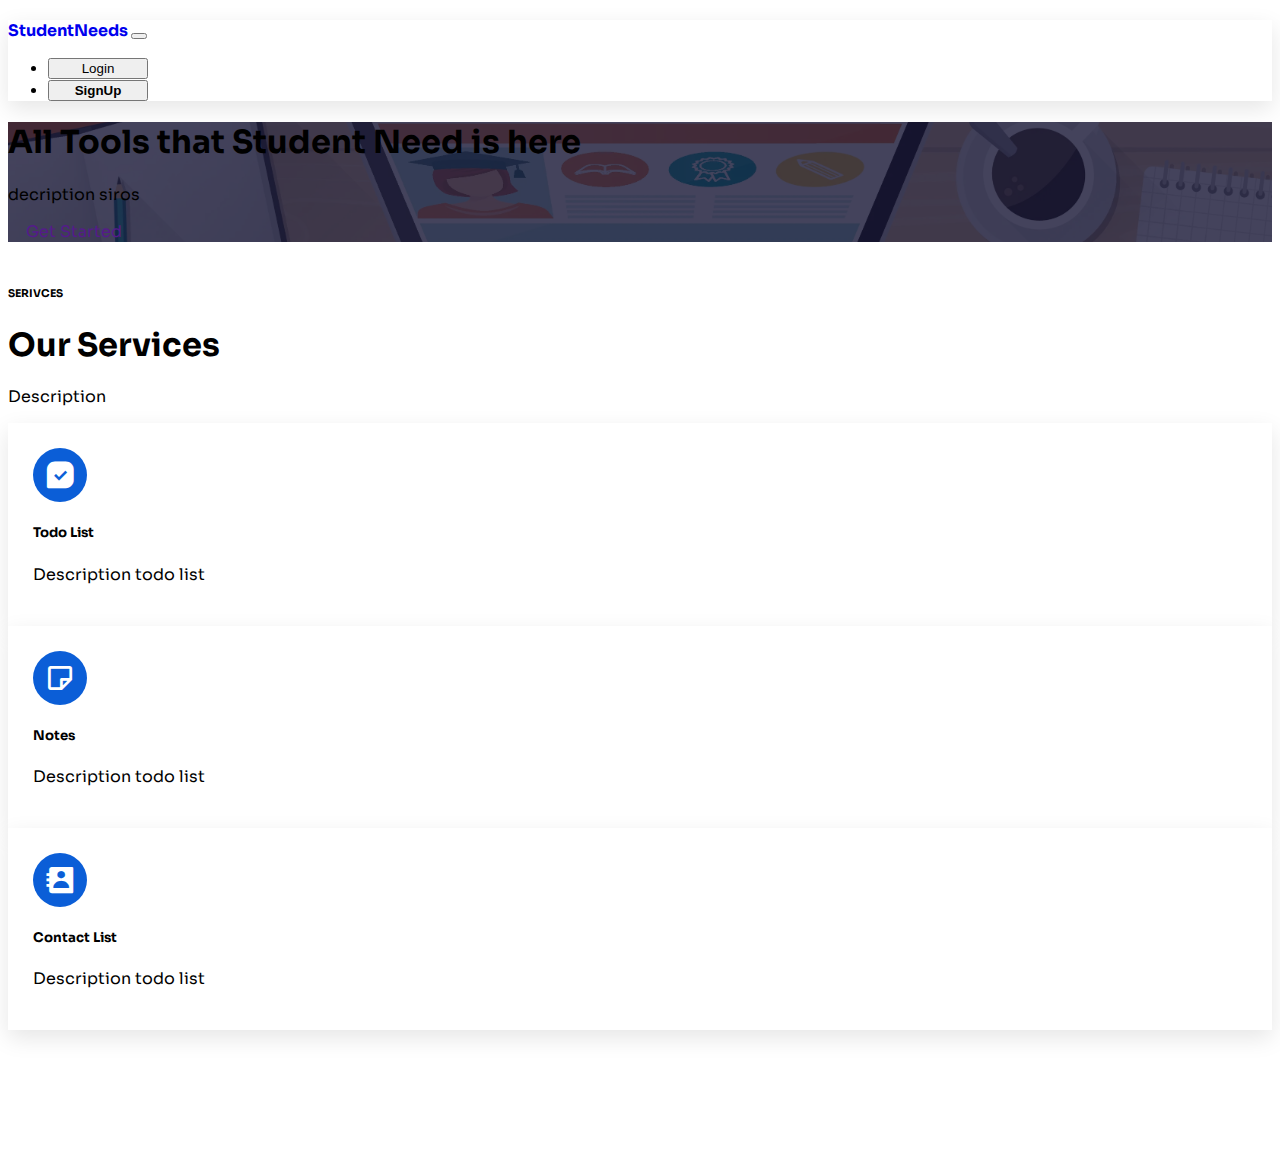
<file: wt/index.html>
<!doctype html>
<html lang="en">
  <head>
    <!-- Required meta tags -->
    <meta charset="utf-8">
    <meta name="viewport" content="width=device-width, initial-scale=1, shrink-to-fit=no">

    <!-- Bootstrap CSS -->
    <link href="https://cdn.jsdelivr.net/npm/bootstrap@5.1.3/dist/css/bootstrap.min.css" rel="stylesheet" integrity="sha384-1BmE4kWBq78iYhFldvKuhfTAU6auU8tT94WrHftjDbrCEXSU1oBoqyl2QvZ6jIW3" crossorigin="anonymous">
    <link rel="stylesheet" href="css/style.css">
    <link href='https://unpkg.com/boxicons@2.1.1/css/boxicons.min.css' rel='stylesheet'>
  </head>
  <nav class="navbar navbar-expand-lg sticky-top navbar-light bg-light py-3">
    <div class="container">
      <a class="navbar-brand" href="#" style="font-weight: bold;">
          StudentNeeds
      </a>
      <button class="navbar-toggler" type="button" data-bs-toggle="collapse" data-bs-target="#navbarSupportedContent" aria-controls="navbarSupportedContent" aria-expanded="false" aria-label="Toggle navigation">
        <span class="navbar-toggler-icon"></span>
      </button>
      <div class="collapse navbar-collapse" id="navbarSupportedContent">
        <ul class="navbar-nav ms-auto mb-2 mb-lg-0">
          
          
        
          <li class="nav-item">
            <button type="button" class="btn btn-outline-primary ms-lg-3" onclick="location.href='login.html'" style="width: 100px;">Login</button>
          </li>
          <li class="nav-item">
            <button type="button" class="btn btn-primary ms-lg-3" onclick="location.href='register.html'" style="width: 100px; font-weight: bold;">SignUp</button>
          </li>
          
      </div>
    </div>
  </nav>
  <body>

    <div class="hero vh-100 d-flex align-items-center">
        <div class="container">
            <div class="row">
                <div class="col-lg-7 mx-auto text-center">
                    <h1 class="display-4 text-white">All Tools that Student Need is here</h1>
                    <p>decription siros</p>
                    <a href="" id="getStarted" class="btn btn-primary">Get Started</a>
                </div>
            </div>
        </div>
    </div>
    
    <section id="section">
        <div class="container">
            <div class="row">
                <div class="col-md-8 mx-auto text-center">
                    <h6 class="text-primary">SERIVCES</h6>
                    <h1>Our Services</h1>
                    <p>Description</p>
                </div>
            </div>
            <div class="row g-4">
              <div class="col-lg-4 col-sm-6 " onclick="location.href='#'">
                  <div class="service card-effect mt-5">
                    <div class="iconbox">
                      <i class='bx bxs-message-square-check'></i>
                    </div>
                    <h5 class="mt-4 mb-2">Todo List</h5>
                    <p>Description todo list</p>
                </div>
                  </div>
                  <div class="col-lg-4 col-sm-6">
                    <div class="service card-effect mt-5">
                      <div class="iconbox">
                        <i class='bx bx-note'></i>
                      </div>
                      <h5 class="mt-4 mb-2">Notes</h5>
                      <p>Description todo list</p>
                  </div>
                    </div>
                    <div class="col-lg-4 col-sm-6">
                      <div class="service card-effect mt-5">
                        <div class="iconbox">
                          <i class='bx bxs-contact' ></i>
                        </div>
                        <h5 class="mt-4 mb-2">Contact List</h5>
                        <p>Description todo list</p>
                    </div>
                      </div>
          </div>
        </div>
    </section>

    <!-- Optional JavaScript -->
    <!-- jQuery first, then Popper.js, then Bootstrap JS -->
    <script src="https://code.jquery.com/jquery-3.3.1.slim.min.js" integrity="sha384-q8i/X+965DzO0rT7abK41JStQIAqVgRVzpbzo5smXKp4YfRvH+8abtTE1Pi6jizo" crossorigin="anonymous"></script>
    <script src="https://cdnjs.cloudflare.com/ajax/libs/popper.js/1.14.7/umd/popper.min.js" integrity="sha384-UO2eT0CpHqdSJQ6hJty5KVphtPhzWj9WO1clHTMGa3JDZwrnQq4sF86dIHNDz0W1" crossorigin="anonymous"></script>
    <script src="https://stackpath.bootstrapcdn.com/bootstrap/4.3.1/js/bootstrap.min.js" integrity="sha384-JjSmVgyd0p3pXB1rRibZUAYoIIy6OrQ6VrjIEaFf/nJGzIxFDsf4x0xIM+B07jRM" crossorigin="anonymous"></script>
  </body>
</html>
</file>
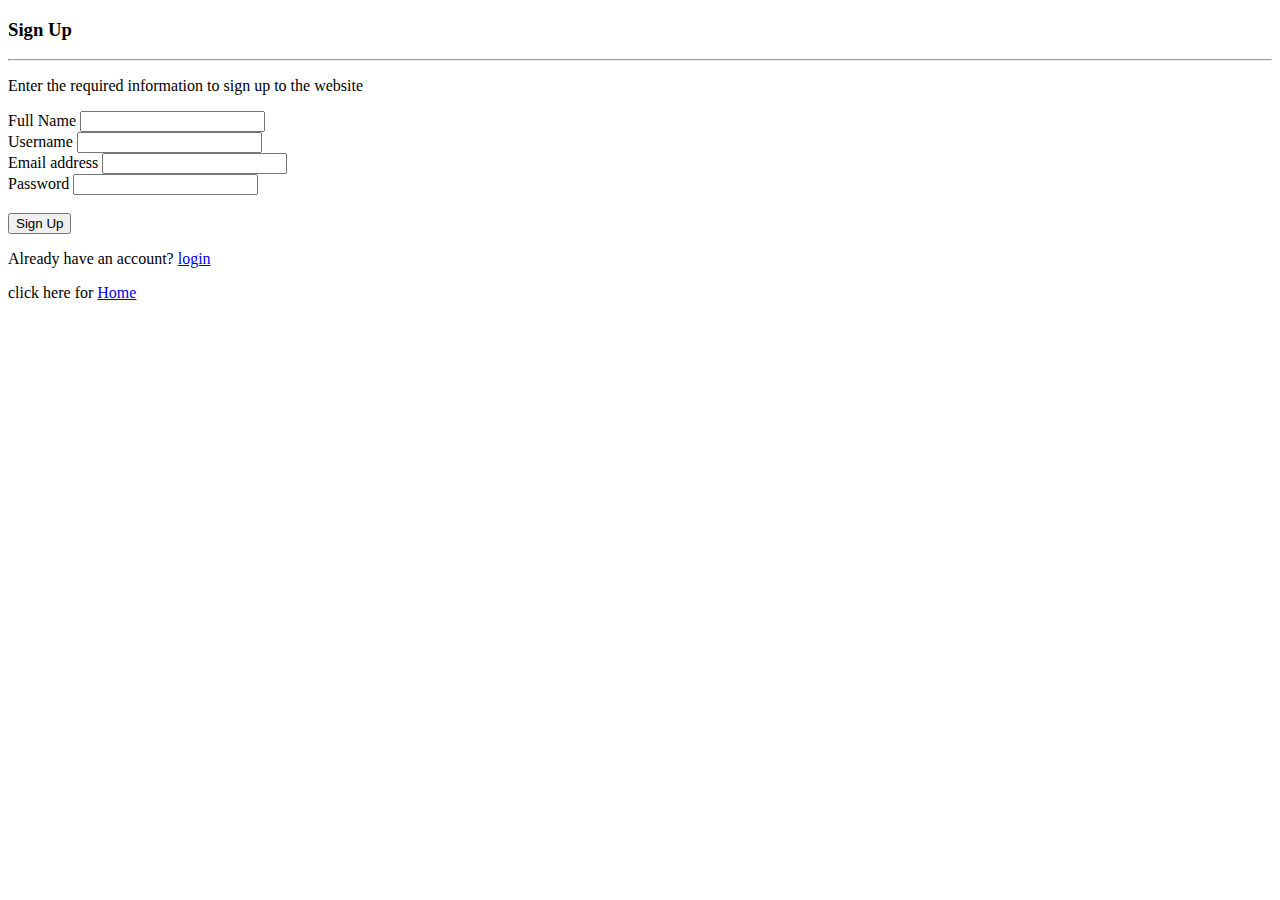
<file: wt/register.html>
<!doctype html>
<html lang="en">
  <head>
    <!-- Required meta tags -->
    <meta charset="utf-8">
    <meta name="viewport" content="width=device-width, initial-scale=1">

    <!-- Bootstrap CSS -->
    <link href="https://cdn.jsdelivr.net/npm/bootstrap@5.1.3/dist/css/bootstrap.min.css" rel="stylesheet" integrity="sha384-1BmE4kWBq78iYhFldvKuhfTAU6auU8tT94WrHftjDbrCEXSU1oBoqyl2QvZ6jIW3" crossorigin="anonymous">

    <title>Register</title>
  </head>
   <body>
      
       <form class="position-absolute top-50 start-50 translate-middle" action="register.php" method="POST">
                                    <h3 class="h4 font-weight-bold text-theme">Sign Up</h3><hr>
                                
                                <p>Enter the required information to sign up to the website</p>
                                <div class="form-group">
                                        <label for="InputName">Full Name</label>
                                        <input type="text" class="form-control" name="fullname" id="fullname">
                                    </div>
                                 <div class="form-group">
                                        <label for="username">Username</label>
                                        <input type="text" class="form-control" name="username" id="username">
                                    </div>
                                    <div class="form-group">
                                        <label for="InputEmail1">Email address</label>
                                        <input type="email" class="form-control" name="email" id="email">
                                    </div>
                                    <div class="form-group">
                                        <label for="InputPassword1">Password</label>
                                        <input type="password" class="form-control" name="password" id="password">
                                    </div>
                                
                                <br>

                                
                                    <button type="submit" class="btn btn-primary">Sign Up</button>
                                     <p class="text-muted text-center mt-3 mb-0">Already have an account? <a href="login.html" class="text-primary ml-1">login</a></p>
                                     <p class="text-muted text-center mt-3 mb-0">click here for <a href="index.html" class="text-primary ml-1">Home</a></p>
                                </form>
                         

    <!-- Optional JavaScript; choose one of the two! -->

    <!-- Option 1: Bootstrap Bundle with Popper -->
    <script src="https://cdn.jsdelivr.net/npm/bootstrap@5.1.3/dist/js/bootstrap.bundle.min.js" integrity="sha384-ka7Sk0Gln4gmtz2MlQnikT1wXgYsOg+OMhuP+IlRH9sENBO0LRn5q+8nbTov4+1p" crossorigin="anonymous"></script>

    <!-- Option 2: Separate Popper and Bootstrap JS -->
    <!--
    <script src="https://cdn.jsdelivr.net/npm/@popperjs/core@2.10.2/dist/umd/popper.min.js" integrity="sha384-7+zCNj/IqJ95wo16oMtfsKbZ9ccEh31eOz1HGyDuCQ6wgnyJNSYdrPa03rtR1zdB" crossorigin="anonymous"></script>
    <script src="https://cdn.jsdelivr.net/npm/bootstrap@5.1.3/dist/js/bootstrap.min.js" integrity="sha384-QJHtvGhmr9XOIpI6YVutG+2QOK9T+ZnN4kzFN1RtK3zEFEIsxhlmWl5/YESvpZ13" crossorigin="anonymous"></script>
    -->
  </body>
</html>
</file>
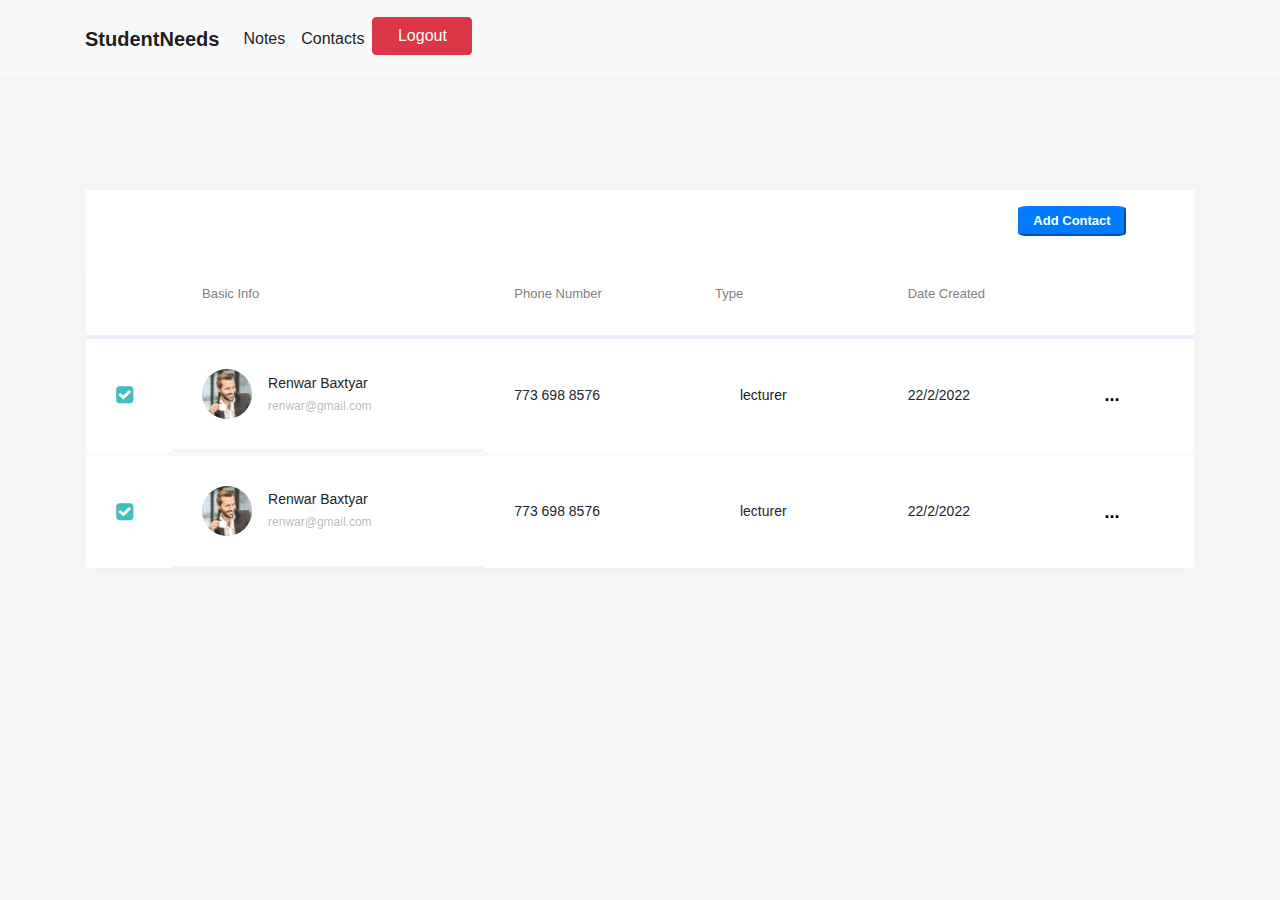
<file: wt/contact/contact.html>
<!doctype html>
<html lang="en">

<head>
    <title>Table 05</title>
    <meta charset="utf-8">
    <meta name="viewport" content="width=device-width, initial-scale=1, shrink-to-fit=no">

    <link href='https://fonts.googleapis.com/css?family=Roboto:400,100,300,700' rel='stylesheet' type='text/css'>

    <link rel="stylesheet" href="https://stackpath.bootstrapcdn.com/font-awesome/4.7.0/css/font-awesome.min.css">

    <link rel="stylesheet" href="css/style.css">


</head>

<nav class="navbar navbar-expand-lg sticky-top navbar-light bg-light py-3">
    <div class="container">
      <a class="navbar-brand" href="#" style="font-weight: bold;">
          StudentNeeds
      </a>
      <button class="navbar-toggler" type="button" data-bs-toggle="collapse" data-bs-target="#navbarSupportedContent" aria-controls="navbarSupportedContent" aria-expanded="false" aria-label="Toggle navigation">
        <span class="navbar-toggler-icon"></span>
      </button>
      <div class="collapse navbar-collapse" id="navbarSupportedContent">
        <ul class="navbar-nav ms-auto mb-20 mb-lg-0">
          
          <li class="nav-item">
            <a class="nav-link active" aria-current="page" href="note_page/notesPage.html">Notes</a>
          </li>
          <li class="nav-item">
            <a class="nav-link active" aria-current="page" href="contact/contact.html">Contacts</a>
          </li>

          <li class="nav-item">
            <form action="../logout.php" method="post" >
            <button type="submit" class="btn btn-danger ms-lg-3" style="width: 100px;">Logout</button></form>
          </li>

          
      </div>
    </div>
  </nav>

<body style="background-color:whitesmoke;">


    <section class="ftco-section">
        <div class="container">
            <div class="row">

            </div>
            <div class="row">

                <div class="col-md-12">
                    <div class="col-md-12 bg-white ">
                        <button type="button" class="btn1 btn-primary" data-toggle="modal" data-target="#addDataModal">Add Contact</button>
                        <div class="modal fade" id="addDataModal" tabindex="-1" role="dialog" aria-labelledby="exampleModalCenterTitle" aria-hidden="true">
                            <div class="modal-dialog modal-dialog-centered" role="document">
                                <div class="modal-content">
                                    <div class="modal-header">
                                        <h5 class="modal-title" id="exampleModalLongTitle">Add New COntact</h5>
                                        <button type="button" class="close" data-dismiss="modal" aria-label="Close">
                                            <span aria-hidden="true">&times;</span>
                                        </button>
                                        <!-- add new contact -->
                                    </div>
                                    <div class="modal-body">
                                        <div class="form-group">
                                            <label for="email">Email</label>
                                            <input type="text" class="form-control" id="email" placeholder="email">
                                        </div>
                                        <div class="form-group">
                                            <label for="name">Name</label>
                                            <input type="text" class="form-control" id="name" placeholder="Name">
                                        </div>
                                        <div class="form-group">
                                            <label for="phone">phone number</label>
                                            <input type="text" class="form-control" id="phone" placeholder="phone number">
                                        </div>

                                        <div class="form-group">
                                            <label for="type">type</label>
                                            <input type="text" class="form-control" id="type" placeholder="type">
                                        </div>

                                        <div class="form-group">
                                            <label for="date">date created</label>
                                            <input type="date" class="form-control" id="date" placeholder="date created">
                                        </div>

                                    </div>
                                    <div class="modal-footer">
                                        <button type="button" class="btn btn-secondary" data-dismiss="modal">Close</button>
                                        <button type="button" class="addDataBtn btn btn-primary" data-dismiss="modal">Add</button>
                                    </div>
                                </div>
                            </div>
                        </div>


                        <!-- update data modal -->
                        <div class="modal fade" id="updateDataModal" tabindex="-1" role="dialog" aria-labelledby="exampleModalCenterTitle" aria-hidden="true">
                            <div class="modal-dialog modal-dialog-centered" role="document">
                                <div class="modal-content">
                                    <div class="modal-header">
                                        <h5 class="modal-title" id="exampleModalLongTitle">Update Data</h5>
                                        <button type="button" class="close" data-dismiss="modal" aria-label="Close">
                                            <span aria-hidden="true">&times;</span>
                                        </button>
                                    </div>
                                    <div class="modal-body">
                                        <div class="form-group">
                                            <label for="email">Email</label>
                                            <input type="text" class="form-control" id="email" placeholder="email">
                                        </div>
                                        <div class="form-group">
                                            <label for="name">Name</label>
                                            <input type="text" class="form-control" id="name" placeholder="Name">
                                        </div>
                                        <div class="form-group">
                                            <label for="phone">phone number</label>
                                            <input type="text" class="form-control" id="phone" placeholder="phone number">
                                        </div>

                                        <div class="form-group">
                                            <label for="type">type</label>
                                            <input type="text" class="form-control" id="type" placeholder="type">
                                        </div>

                                        <div class="form-group">
                                            <label for="date">date created</label>
                                            <input type="date" class="form-control" id="date" placeholder="date created">
                                        </div>

                                    </div>
                                    <div class="modal-footer">
                                        <button type="button" class="btn btn-secondary" data-dismiss="modal">Close</button>
                                        <button type="button" class="updateDataBtn btn btn-primary" data-dismiss="modal">Update</button>
                                    </div>
                                </div>
                            </div>
                        </div>
                    </div>

                    <div>
                        <table class="table table-responsive-xl">

                            <thead>
                                <tr>
                                    <th>&nbsp;</th>
                                    <th>Basic Info</th>
                                    <th>Phone Number</th>
                                    <th>Type</th>
                                    <th>Date Created</th>
                                    <th>&nbsp;</th>
                                </tr>
                            </thead>
                            <tbody>

                                <tr class="alert" role="alert">
                                    <td>
                                        <label class="checkbox-wrap checkbox-primary">
										  <input type="checkbox" checked>
										  <span class="checkmark"></span>
										</label>
                                    </td>
                                    <td class="d-flex align-items-center">
                                        <div class="img" style="background-image: url(images/person_1.jpg);"></div>
                                        <div class="pl-3 email">
                                            <span>Renwar Baxtyar</span>
                                            <span>renwar@gmail.com</span>
                                        </div>
                                    </td>
                                    <td>773 698 8576</td>
                                    <td class="status"><span>lecturer</span></td>
                                    <td>22/2/2022</td>
                                    <td>
                                        <div class="dropdown">
                                            <button onclick="myFunction()" class="dropbtn">...</button>
                                            <div id="myDropdown" class="dropdown-content">
                                                <a href="#home">Home</a>
                                                <a href="#about">About</a>
                                                <a href="#contact">Contact</a>
                                            </div>
                                        </div>

                                    </td>

                                </tr>


                                <tr class="alert" role="alert">
                                    <td>
                                        <label class="checkbox-wrap checkbox-primary">
										  <input type="checkbox" checked>
										  <span class="checkmark"></span>
										</label>
                                    </td>
                                    <td class="d-flex align-items-center">
                                        <div class="img" style="background-image: url(images/person_1.jpg);"></div>
                                        <div class="pl-3 email">
                                            <span>Renwar Baxtyar</span>
                                            <span>renwar@gmail.com</span>
                                        </div>
                                    </td>
                                    <td>773 698 8576</td>
                                    <td class="status"><span>lecturer</span></td>
                                    <td>22/2/2022</td>
                                    <td>
                                        <div class="dropdown">
                                            <button onclick="myFunction()" class="dropbtn">...</button>
                                            <div id="myDropdown" class="dropdown-content">
                                                <a href="#home">Home</a>
                                                <a href="#about">About</a>
                                                <a href="#contact">Contact</a>
                                            </div>
                                        </div>

                                    </td>

                                </tr>

                            </tbody>
                        </table>
                    </div>
                </div>
            </div>
        </div>
    </section>



    <script>
        /* When the user clicks on the button, 
                                                                                                                                                                                                                                                                                                                                                                                                                                                                                                        		toggle between hiding and showing the dropdown content */
        function myFunction() {
            document.getElementById("myDropdown").classList.toggle("show");
        }

        // Close the dropdown if the user clicks outside of it
        window.onclick = function(event) {
            if (!event.target.matches('.dropbtn')) {
                var dropdowns = document.getElementsByClassName("dropdown-content");
                var i;
                for (i = 0; i < dropdowns.length; i++) {
                    var openDropdown = dropdowns[i];
                    if (openDropdown.classList.contains('show')) {
                        openDropdown.classList.remove('show');
                    }
                }
            }
        }
    </script>

    <script src="https://code.jquery.com/jquery-3.2.1.slim.min.js" integrity="sha384-KJ3o2DKtIkvYIK3UENzmM7KCkRr/rE9/Qpg6aAZGJwFDMVNA/GpGFF93hXpG5KkN" crossorigin="anonymous"></script>
    <script src="https://cdnjs.cloudflare.com/ajax/libs/popper.js/1.12.9/umd/popper.min.js" integrity="sha384-ApNbgh9B+Y1QKtv3Rn7W3mgPxhU9K/ScQsAP7hUibX39j7fakFPskvXusvfa0b4Q" crossorigin="anonymous"></script>
    <script src="https://maxcdn.bootstrapcdn.com/bootstrap/4.0.0/js/bootstrap.min.js" integrity="sha384-JZR6Spejh4U02d8jOt6vLEHfe/JQGiRRSQQxSfFWpi1MquVdAyjUar5+76PVCmYl" crossorigin="anonymous"></script>
</body>

</html>
</file>
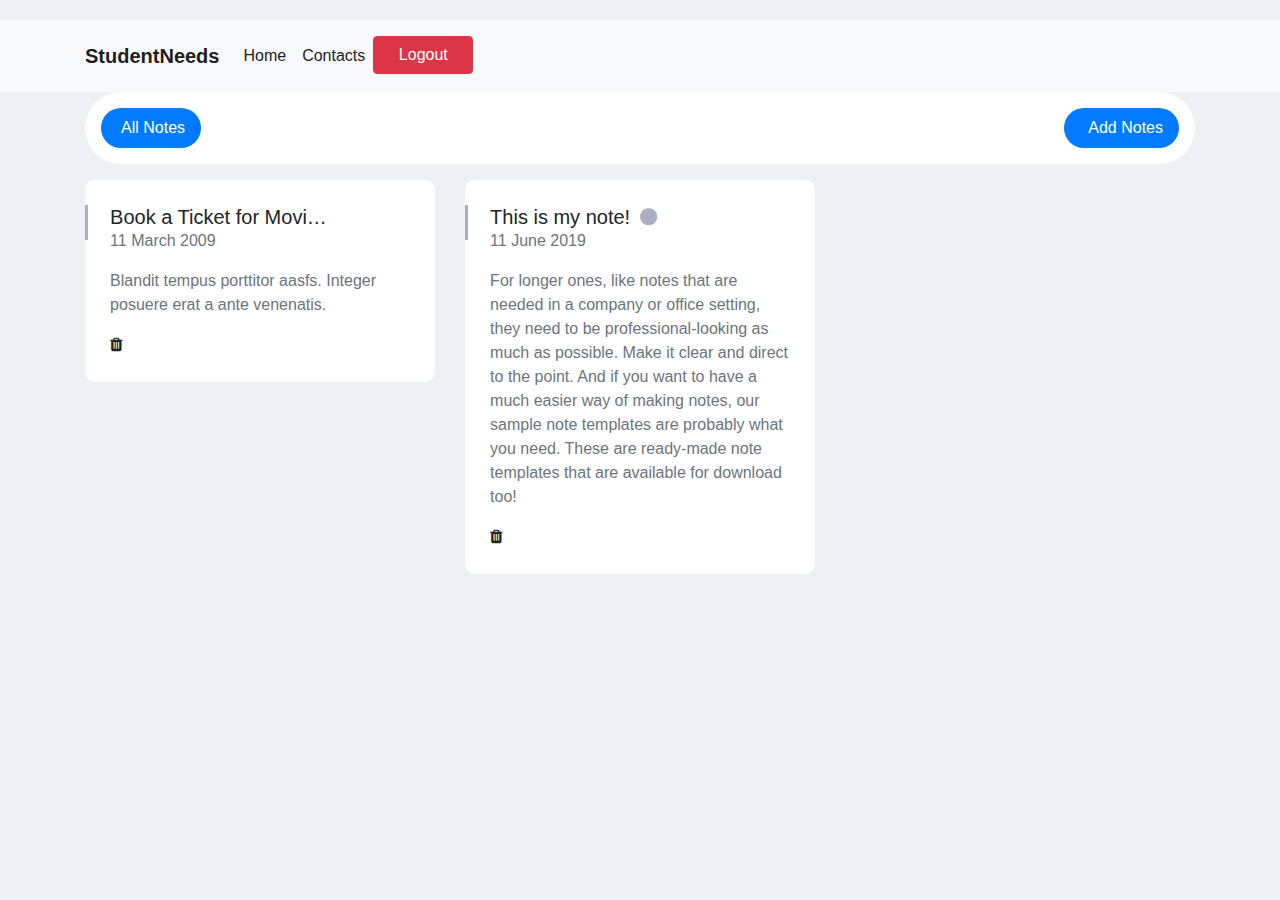
<file: wt/note_page/notesPage.html>
<!DOCTYPE html>
<html lang="en">
<head>
    <meta charset="utf-8">
    <title>Notes</title>
    <meta name="viewport" content="width=device-width, initial-scale=1">
	<script src="https://code.jquery.com/jquery-1.10.2.min.js"></script>
    <link href="https://cdn.jsdelivr.net/npm/bootstrap@4.4.1/dist/css/bootstrap.min.css" rel="stylesheet">
	<script src="https://cdn.jsdelivr.net/npm/bootstrap@4.4.1/dist/js/bootstrap.bundle.min.js"></script>
    <link rel="stylesheet" type="text/css" href="../css/noteStyle.css">


</head>

<nav class="navbar navbar-expand-lg sticky-top navbar-light bg-light py-3">
    <div class="container">
      <a class="navbar-brand" href="#" style="font-weight: bold;">
          StudentNeeds
      </a>
      <button class="navbar-toggler" type="button" data-bs-toggle="collapse" data-bs-target="#navbarSupportedContent" aria-controls="navbarSupportedContent" aria-expanded="false" aria-label="Toggle navigation">
        <span class="navbar-toggler-icon"></span>
      </button>
      <div class="collapse navbar-collapse" id="navbarSupportedContent">
        <ul class="navbar-nav ms-auto mb-2 mb-lg-0">
          <li class="nav-item">
            <a class="nav-link active" aria-current="page" href="#">Home</a>
          </li>
          <li class="nav-item">
            <a class="nav-link active" aria-current="page" href="../contact/contact.html">Contacts</a>
          </li>
          <li class="nav-item">
            <form action="../logout.php" method="post" >
                <button type="submit" class="btn btn-danger ms-lg-3" style="width: 100px;">Logout</button></form>
          </li>

          
      </div>
    </div>
  </nav>

  
<body onload="scriptt()">


<link href="https://maxcdn.bootstrapcdn.com/font-awesome/4.3.0/css/font-awesome.min.css" rel="stylesheet">
<div class="page-content container note-has-grid">

    <ul class="nav nav-pills p-3 bg-white mb-3 rounded-pill align-items-center">
        <li class="nav-item">
            <a href="javascript:void(0)" class="nav-link rounded-pill note-link d-flex align-items-center px-2 px-md-3 mr-0 mr-md-2 active" id="all-category">
                <i class="icon-layers mr-1"></i><span class="d-none d-md-block">All Notes</span>
            </a>
        </li>

        <li class="nav-item ml-auto">
            <a href="javascript:void(0)" class="nav-link btn-primary rounded-pill d-flex align-items-center px-3" id="add-notes"> <i class="icon-note m-1"></i><span class="d-none d-md-block font-14">Add Notes</span></a>
        </li>
    </ul>

<!-- javascript:void(0) -->
    <div class="tab-content bg-transparent">
        <div id="note-full-container" class="note-has-grid row">



            <div class="col-md-4 single-note-item all-category" >
                <div class="card card-body">
                    <span class="side-stick"></span>
                    <h5 class="note-title text-truncate w-75 mb-0" data-noteheading="Book a Ticket for Movie">Book a Ticket for Movie <i class="point fa fa-circle ml-1 font-10"></i></h5>
                    <p class="note-date font-12 text-muted">11 March 2009</p>
                    <div class="note-content">
                        <p class="note-inner-content text-muted" data-notecontent="Blandit tempus porttitor aasfs. Integer posuere erat a ante venenatis.">Blandit tempus porttitor aasfs. Integer posuere erat a ante venenatis.</p>
                    </div>
                    <div class="d-flex align-items-center">
                        <span class="mr-1"><i class="fa fa-trash remove-note" ></i></span>
                    </div>
                </div>
            </div>

            <div class="col-md-4 single-note-item all-category" >
                <div class="card card-body">
                    <span class="side-stick"></span>
                    <h5 class="note-title text-truncate w-75 mb-0" data-noteheading="Book a Ticket for Movie">This is my note! <i class="point fa fa-circle ml-1 font-10"></i></h5>
                    <p class="note-date font-12 text-muted">11 June 2019</p>
                    <div class="note-content">
                        <p class="note-inner-content text-muted" data-notecontent="Blandit tempus porttitor aasfs. Integer posuere erat a ante venenatis.">For longer ones, like notes that are needed in a company or office setting, they need to be professional-looking as much as possible. Make it clear and direct to the point. And if you want to have a much easier way of making notes, our sample note templates are probably what you need. These are ready-made note templates that are available for download too!</p>
                    </div>
                    <div class="d-flex align-items-center">
                        <span class="mr-1"><i class="fa fa-trash remove-note"></i></span>
                    </div>
                </div>
            </div>
    
  
         
        
        </div>
    </div>

    <!-- Modal Add notes -->
    <div class="modal fade" id="addnotesmodal" tabindex="-1" role="dialog" aria-labelledby="addnotesmodalTitle" style="display: none;" aria-hidden="true">
        <div class="modal-dialog modal-dialog-centered" role="document">
            <div class="modal-content border-0">
                <div class="modal-header bg-info text-white">
                    <h5 class="modal-title text-white">Add Notes</h5>
                    <button type="button" class="close text-white" data-dismiss="modal" aria-label="Close">
                        <span aria-hidden="true">×</span>
                    </button>
                </div>
                <div class="modal-body">
                    <div class="notes-box">
                        <div class="notes-content">
                            <form action="javascript:void(0);" id="addnotesmodalTitle">
                                <div class="row">
                                    <div class="col-md-12 mb-3">
                                        <div class="note-title">
                                            <label>Note Title</label>
                                            <input type="text" id="note-has-title" class="form-control" minlength="25" placeholder="Title" />
                                        </div>
                                    </div>

                                    <div class="col-md-12">
                                        <div class="note-description">
                                            <label>Note Description</label>
                                            <textarea id="note-has-description" class="form-control" minlength="60" placeholder="Description" rows="3"></textarea>
                                        </div>
                                    </div>
                                </div>
                            </form>
                        </div>
                    </div>
                </div>
                <div class="modal-footer">
                    <button id="btn-n-save" class="float-left btn btn-success" style="display: none;">Save</button>
                    <button class="btn btn-danger" data-dismiss="modal">Discard</button>
                    <button id="btn-n-add" class="btn btn-info" disabled="disabled">Add</button>
                </div>
            </div>
        </div>
    </div>
</div>

<script src="../js/note.js"></script>
<script src="getNotes.js"></script>
</body>
</html>
</file>
<file: wt/css/style.css>
@import url('https://fonts.googleapis.com/css2?family=Sora:wght@600&display=swap');

:root{

    --shadow: 0 8px 22px rgba(0,0,0,0.1)

}

body{

    font-family: Sora , "sans-serif";
    line-height: 1,7;
}

a{
    text-decoration: none;
}

.hero{
    background-image: url(../School.png);
    background-position: center;
    background-size: cover;
    background-attachment: fixed;
    position: relative;
    z-index: 2;
}

.hero::after{
    content: "";
    width: 100%;
    height: 100%;
    position: absolute;
    top: 0;
    left: 0;
    background-color: rgba(21, 20,51 , 0.8);
    z-index: -1;
}

#getStarted{

    padding: 14px 18px;
    border-width: 2px;
    
}

.navbar{

    box-shadow: var(--shadow);

}

.service{
    position: relative;
    z-index: 2;
    overflow: hidden;

}

.service::after{
    content: "";
    width: 100%;
    height: 100%;
    position: absolute;
    top: -100%;
    left: 0;
    background-color: #0B5ED7 ;
    z-index: -1;
    opacity: 0;
    transition: all 0.4s ease;
}

.service:hover h5,
.service:hover p{
    color: white;
}

.service:hover::after{
    opacity: 1;
    top: 0;
}

.service:hover .iconbox{
    background-color: white;
    color: #0B5ED7;
}

.navbar .nav-link{
    align-items: center;
    text-align: center;
    font-size: 14px;
    font-weight: 700;
}

section {
    padding-top: 20px;
    padding-bottom: 120px;
}

.card-effect{
    box-shadow: var(--shadow);
    background-color: white;
    padding: 25px;
    transition: all 0.35s ease;
}

.card-effect:hover{
    box-shadow: none;
    transform: translateY(5px);
}

.iconbox{
    width: 54px;
    height: 54px;
    display: flex;
    align-items: center;
    justify-content: center;
    background-color: #0B5ED7;
    color: white;
    font-size: 32px;
    border-radius: 100px;
}

#todotext{
    margin-bottom: 70px;
}

body {
    margin-top: 20px;
}
.timeline_area {
    position: relative;
    z-index: 1;
}
.single-timeline-area {
    position: relative;
    z-index: 1;
    padding-left: 180px;
}
@media only screen and (max-width: 575px) {
    .single-timeline-area {
        padding-left: 100px;
    }
}
.single-timeline-area .timeline-date {
    position: absolute;
    width: 180px;
    height: 100%;
    top: 0;
    left: 0;
    z-index: 1;
    display: -webkit-box;
    display: -ms-flexbox;
    display: flex;
    -webkit-box-align: center;
    -ms-flex-align: center;
    -ms-grid-row-align: center;
    align-items: center;
    -webkit-box-pack: end;
    -ms-flex-pack: end;
    justify-content: flex-end;
    padding-right: 60px;
}
@media only screen and (max-width: 575px) {
    .single-timeline-area .timeline-date {
        width: 100px;
    }
}
.single-timeline-area .timeline-date::after {
    position: absolute;
    width: 3px;
    height: 100%;
    content: "";
    background-color: #ebebeb;
    top: 0;
    right: 30px;
    z-index: 1;
}
.single-timeline-area .timeline-date::before {
    position: absolute;
    width: 11px;
    height: 11px;
    border-radius: 50%;
    background-color: #0B5ED7;
    content: "";
    top: 50%;
    right: 26px;
    z-index: 5;
    margin-top: -5.5px;
}
.single-timeline-area .timeline-date p {
    margin-bottom: 0;
    color: #020710;
    font-size: 13px;
    text-transform: uppercase;
    font-weight: 500;
}
.single-timeline-area .single-timeline-content {
    position: relative;
    z-index: 1;
    padding: 30px 30px 25px;
    border-radius: 6px;
    margin-bottom: 15px;
    margin-top: 15px;
    -webkit-box-shadow: 0 0.25rem 1rem 0 rgba(47, 91, 234, 0.125);
    box-shadow: 0 0.25rem 1rem 0 rgba(47, 91, 234, 0.125);
    border: 1px solid #ebebeb;
}
@media only screen and (max-width: 575px) {
    .single-timeline-area .single-timeline-content {
        padding: 20px;
    }
}
.single-timeline-area .single-timeline-content .timeline-icon {
    -webkit-transition-duration: 500ms;
    transition-duration: 500ms;
    width: 30px;
    height: 30px;
    background-color: #0B5ED7;
    -webkit-box-flex: 0;
    -ms-flex: 0 0 30px;
    flex: 0 0 30px;
    text-align: center;
    max-width: 30px;
    border-radius: 50%;
    margin-right: 15px;
}
.single-timeline-area .single-timeline-content .timeline-icon i {
    color: #ffffff;
    line-height: 30px;
}
.single-timeline-area .single-timeline-content .timeline-text h6 {
    -webkit-transition-duration: 500ms;
    transition-duration: 500ms;
}
.single-timeline-area .single-timeline-content .timeline-text p {
    font-size: 13px;
    margin-bottom: 0;
}
.single-timeline-area .single-timeline-content:hover .timeline-icon,
.single-timeline-area .single-timeline-content:focus .timeline-icon {
    background-color: #020710;
}
.single-timeline-area .single-timeline-content:hover .timeline-text h6,
.single-timeline-area .single-timeline-content:focus .timeline-text h6 {
    color: #3f43fd;
}
</file>
<file: wt/css/noteStyle.css>
body {
  background: #edf1f5;
  margin-top: 20px;
}
.card {
  position: relative;
  display: flex;
  flex-direction: column;
  min-width: 0;
  word-wrap: break-word;
  background-color: #fff;
  background-clip: border-box;
  border: 0 solid transparent;
  border-radius: 0;
}
.card {
  margin-bottom: 30px;
}
.card-body {
  flex: 1 1 auto;
  padding: 1.57rem;
}

.note-has-grid .nav-link {
  padding: 0.5rem;
}

.note-has-grid .single-note-item .card {
  border-radius: 10px;
}

.note-has-grid .single-note-item .favourite-note {
  cursor: pointer;
}

.note-has-grid .single-note-item .side-stick {
  position: absolute;
  width: 3px;
  height: 35px;
  left: 0;
  background-color: rgba(82, 95, 127, 0.5);
}

.note-has-grid .single-note-item .category-dropdown.dropdown-toggle:after {
  display: none;
}

.note-has-grid .single-note-item .category [class*="category-"] {
  height: 15px;
  width: 15px;
  display: none;
}

.note-has-grid .single-note-item .category [class*="category-"]::after {
  content: "\f0d7";
  font: normal normal normal 14px/1 FontAwesome;
  font-size: 12px;
  color: #fff;
  position: absolute;
}

.note-has-grid .single-note-item .category .category-business {
  background-color: rgba(44, 208, 126, 0.5);
  border: 2px solid #2cd07e;
}

.note-has-grid .single-note-item .category .category-social {
  background-color: rgba(44, 171, 227, 0.5);
  border: 2px solid #2cabe3;
}

.note-has-grid .single-note-item .category .category-important {
  background-color: rgba(255, 80, 80, 0.5);
  border: 2px solid #ff5050;
}

.note-has-grid .single-note-item.all-category .point {
  color: rgba(82, 95, 127, 0.5);
}

.note-has-grid .single-note-item.note-business .point {
  color: rgba(44, 208, 126, 0.5);
}

.note-has-grid .single-note-item.note-business .side-stick {
  background-color: rgba(44, 208, 126, 0.5);
}

.note-has-grid .single-note-item.note-business .category .category-business {
  display: inline-block;
}

.note-has-grid .single-note-item.note-favourite .favourite-note {
  color: #ffc107;
}

.note-has-grid .single-note-item.note-social .point {
  color: rgba(44, 171, 227, 0.5);
}

.note-has-grid .single-note-item.note-social .side-stick {
  background-color: rgba(44, 171, 227, 0.5);
}

.note-has-grid .single-note-item.note-social .category .category-social {
  display: inline-block;
}

.note-has-grid .single-note-item.note-important .point {
  color: rgba(255, 80, 80, 0.5);
}

.note-has-grid .single-note-item.note-important .side-stick {
  background-color: rgba(255, 80, 80, 0.5);
}

.note-has-grid .single-note-item.note-important .category .category-important {
  display: inline-block;
}

.note-has-grid .single-note-item.all-category .more-options,
.note-has-grid .single-note-item.all-category.note-favourite .more-options {
  display: block;
}

.note-has-grid .single-note-item.all-category.note-business .more-options,
.note-has-grid
  .single-note-item.all-category.note-favourite.note-business
  .more-options,
.note-has-grid
  .single-note-item.all-category.note-favourite.note-important
  .more-options,
.note-has-grid
  .single-note-item.all-category.note-favourite.note-social
  .more-options,
.note-has-grid .single-note-item.all-category.note-important .more-options,
.note-has-grid .single-note-item.all-category.note-social .more-options {
  display: none;
}

@media (max-width: 767.98px) {
  .note-has-grid .single-note-item {
    max-width: 100%;
  }
}

@media (max-width: 991.98px) {
  .note-has-grid .single-note-item {
    max-width: 216px;
  }
}
</file>
